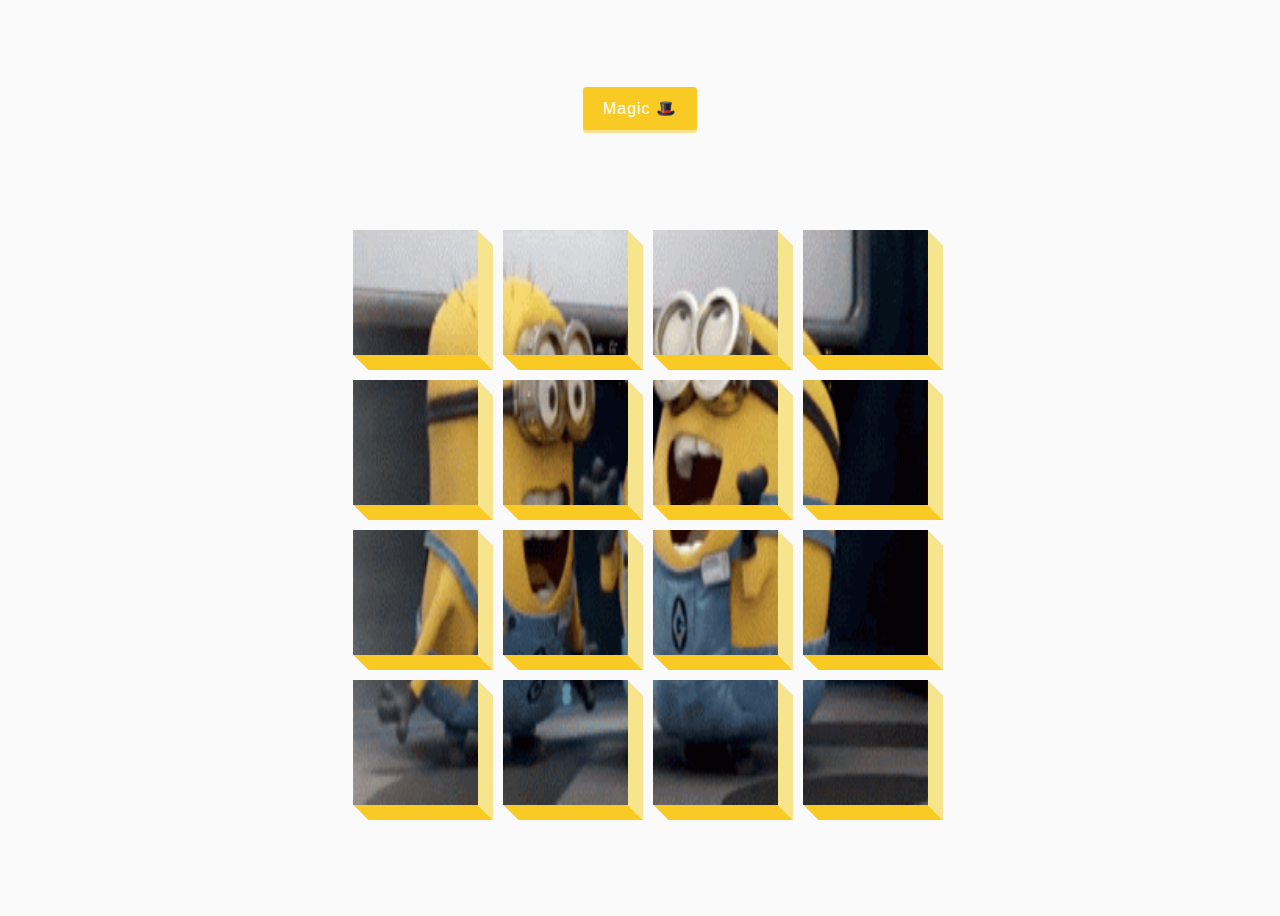
<file: index.html>
<!DOCTYPE html>
<html lang="en">
<head>
    <meta charset="UTF-8">
    <meta name="viewport" content="width=device-width, initial-scale=1.0"> 
    <link rel="stylesheet" href="style.css">
    <title>3D Boxes Background</title>

</head>
<body>
    <button id="btn" class="magic">Magic 🎩</button>
    <div id="boxes" class="boxes big"></div>
    <script src="script.js"></script>
    
</body>
</html>
</file>
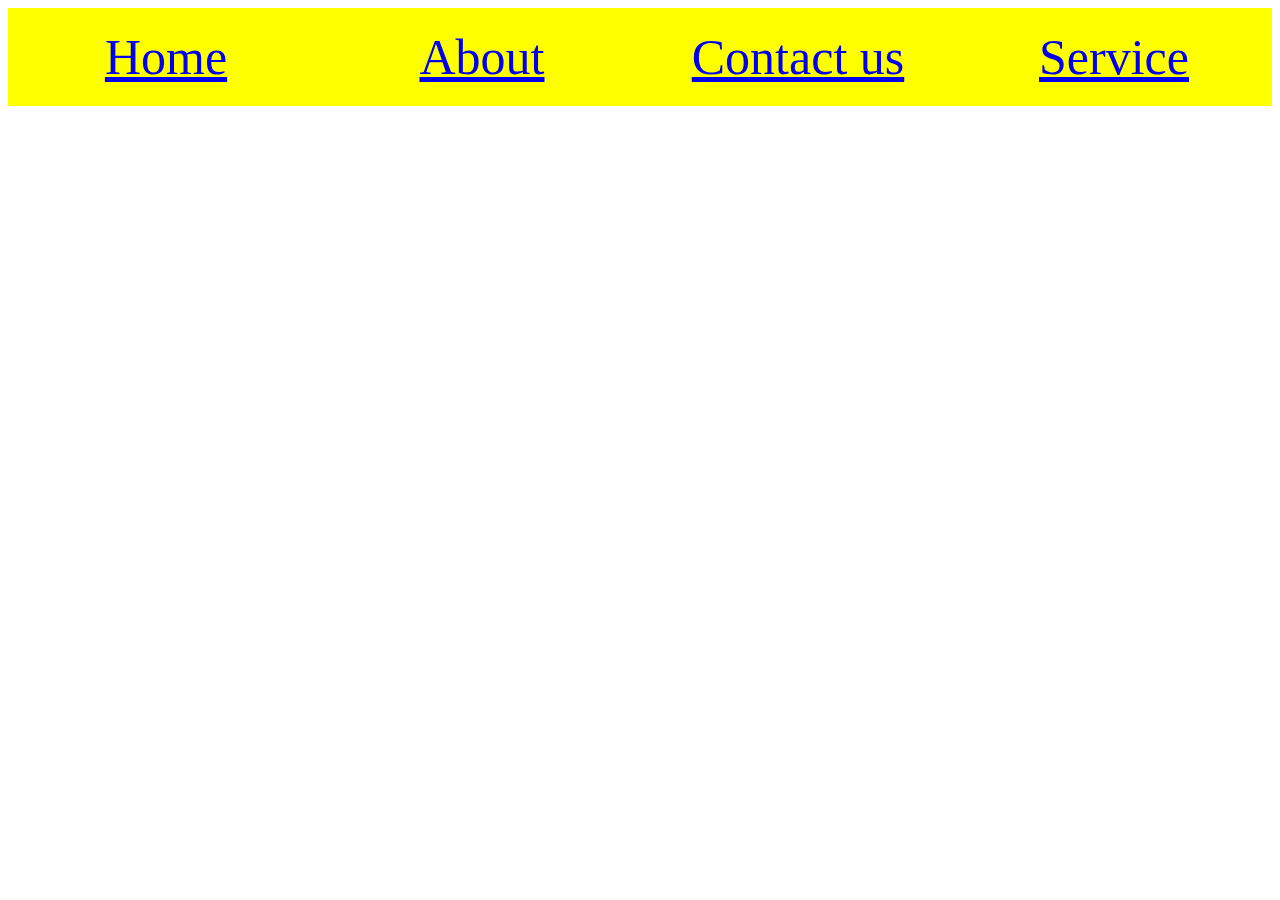
<file: khushi.html>
<!DOCTYPE html>
<html lang="en">
<head>
    <meta charset="UTF-8">
    <meta name="viewport" content="width=device-width, initial-scale=1.0">
    <title>Document</title>
    <link rel="stylesheet" href="main.css">
</head>
<body>
    <ul class="nav">
        <li><a href="#">Home</a></li>
        <li><a href="#">About</a></li>
        <li><a href="#">Contact us</a></li> 
        <li><a href="#">Service</a></li> 
    </ul>
    
</body>
</html>
</file>
<file: style.css>
* {
    box-sizing: border-box;
}

body {
    background-color: #fafafa;
    font-family: 'Roboto', sans-serif;
    display: flex;
    flex-direction: column;
    align-items: center;
    justify-content: center;
    height: 100vh;
    overflow: hidden;
}

.magic {
    background-color: #f9ca24;
    color:#fff;
    font-family: 'popins',sans-serif;
    border: 0;
    border-radius: 3px;
    font-size: 16px;
    padding: 12px 20px;
    cursor: pointer;
    cursor: fixed;
    top: 20px;
    margin-bottom: 100px;
    letter-spacing: 1px;
    box-shadow: 0 3px rgba(249,202,36,0.5);
    z-index: 100;
}
.magic:focus{
    outline: none;
}

.magic:active {
    box-shadow: none
    transform translateY(2px);
}

.boxes {
    display: flex;
    flex-wrap: wrap;
    justify-content: space-around;
    height: 500px;
    width: 500px;
    position: relative;
    transition: 0.45 ease;
}

.boxes.big {
    width: 600px;
    height: 600px;
}

.boxes.big.box {
    transform: rotateZ(360deg);
}

.box {
    background-image: url('giphy.gif');
    background-repeat: no-repeat;
    background-size: 500px 500px;
    position: relative;
    height: 125px;
    width: 125px;
    transition: 0.4s ease;
}

.box::after {
    content: "";
    background-color: #f6e58d;
    position: absolute;
    top: 8px;
    right: -15px;
    height: 100%; 
    width: 15px;
    transform: skewY(45deg); 
}

.box::before {
    content: "";
    background-color: #f9ca24;
    position: absolute;
    bottom: -15px;
    left: 8px;
    height: 15px;
    width: 100%;
    transform: skewX(45deg);
}
</file>
<file: main.css>
/* *{
    background-color: lightcoral;
    margin: 0%;
    padding: 0%;
} */

.nav {
    background-color: yellow;
    list-style-type: none;
    text-align: center;
    margin: 0%;
    padding: 0%;
     display: flex;
    justify-content: center;  
  
}

.nav li {
display: inline-block;
font-size: 50px;
height: 50%;
width: 50%;
padding: 20px;




}
</file>
